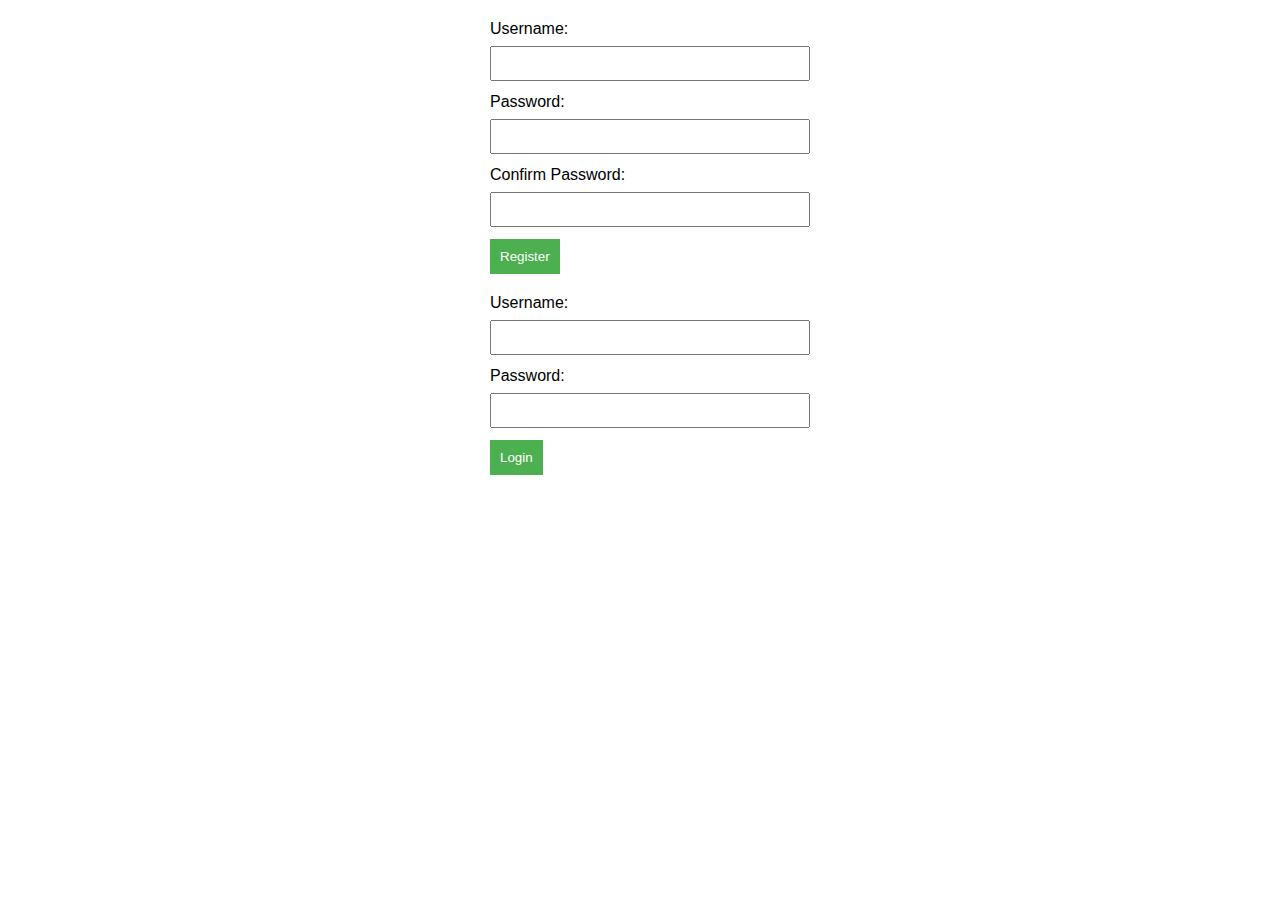
<file: teme/tema 2/doi/index.html>
<!DOCTYPE html>
<html lang="en">
<head>
  <meta charset="UTF-8">
  <meta name="viewport" content="width=device-width, initial-scale=1.0">
  <title>User Registration and Login</title>
  <style>
    body {
      font-family: Arial, sans-serif;
    }

    form {
      max-width: 300px;
      margin: 20px auto;
    }

    label {
      display: block;
      margin-bottom: 8px;
    }

    input {
      width: 100%;
      padding: 8px;
      margin-bottom: 12px;
    }

    button {
      padding: 10px;
      background-color: #4caf50;
      color: white;
      border: none;
      cursor: pointer;
    }

    button:hover {
      background-color: #45a049;
    }

    #message {
      margin-top: 10px;
      color: red;
    }
  </style>
</head>
<body>

<!-- Registration Form Test -->
<form id="registrationForm">
  <label for="username">Username:</label>
  <input type="text" id="regUsername" name="username" required>

  <label for="password">Password:</label>
  <input type="password" id="regPassword" name="password" required>

  <label for="confirmPassword">Confirm Password:</label>
  <input type="password" id="confirmPassword" name="confirmPassword" required>

  <button type="button" onclick="registerUser()">Register</button>

  <p id="regMessage"></p>
</form>

<!-- Login Form -->
<form id="loginForm">
  <label for="loginUsername">Username:</label>
  <input type="text" id="loginUsername" name="username" required>

  <label for="loginPassword">Password:</label>
  <input type="password" id="loginPassword" name="password" required>

  <button type="button" onclick="loginUser()">Login</button>

  <p id="loginMessage"></p>
</form>

<script>
  function registerUser() {
    const username = document.getElementById('regUsername').value;
    const password = document.getElementById('regPassword').value;
    const confirmPassword = document.getElementById('confirmPassword').value;

    // Check password complexity
    if (!isPasswordComplex(password)) {
      document.getElementById('regMessage').innerText = 'Password should be at least 8 characters long and contain at least one uppercase letter, one lowercase letter, and one digit.';
      return;
    }

    // Check if passwords match
    if (password !== confirmPassword) {
      document.getElementById('regMessage').innerText = 'Passwords do not match.';
      return;
    }

    // Check if the username is already taken
    const users = getUsersFromStorage();
    if (users.includes(username)) {
      document.getElementById('regMessage').innerText = 'Username is already taken.';
      return;
    }

    // Store the user in local storage (not secure for real-world applications)
    users.push({ username, password });
    localStorage.setItem('registeredUsers', JSON.stringify(users));

    // Reset form and display success message
    document.getElementById('registrationForm').reset();
    document.getElementById('regMessage').innerText = 'Registration successful!';
  }

  function loginUser() {
    const username = document.getElementById('loginUsername').value;
    const password = document.getElementById('loginPassword').value;

    // Check if the user exists and the password is correct
    const users = getUsersFromStorage();
    const user = users.find(u => u.username === username && u.password === password);

    if (user) {
      document.getElementById('loginMessage').innerText = 'Login successful!';
    } else {
      document.getElementById('loginMessage').innerText = 'Invalid username or password.';
    }
  }

  function getUsersFromStorage() {
    const storedUsers = localStorage.getItem('registeredUsers');
    return storedUsers ? JSON.parse(storedUsers) : [];
  }

  function isPasswordComplex(password) {
    // Password should be at least 8 characters long and contain at least one uppercase letter, one lowercase letter, and one digit.
    const passwordRegex = /^(?=.*[a-z])(?=.*[A-Z])(?=.*\d).{8,}$/;
    return passwordRegex.test(password);
  }
</script>

</body>
</html>
</file>
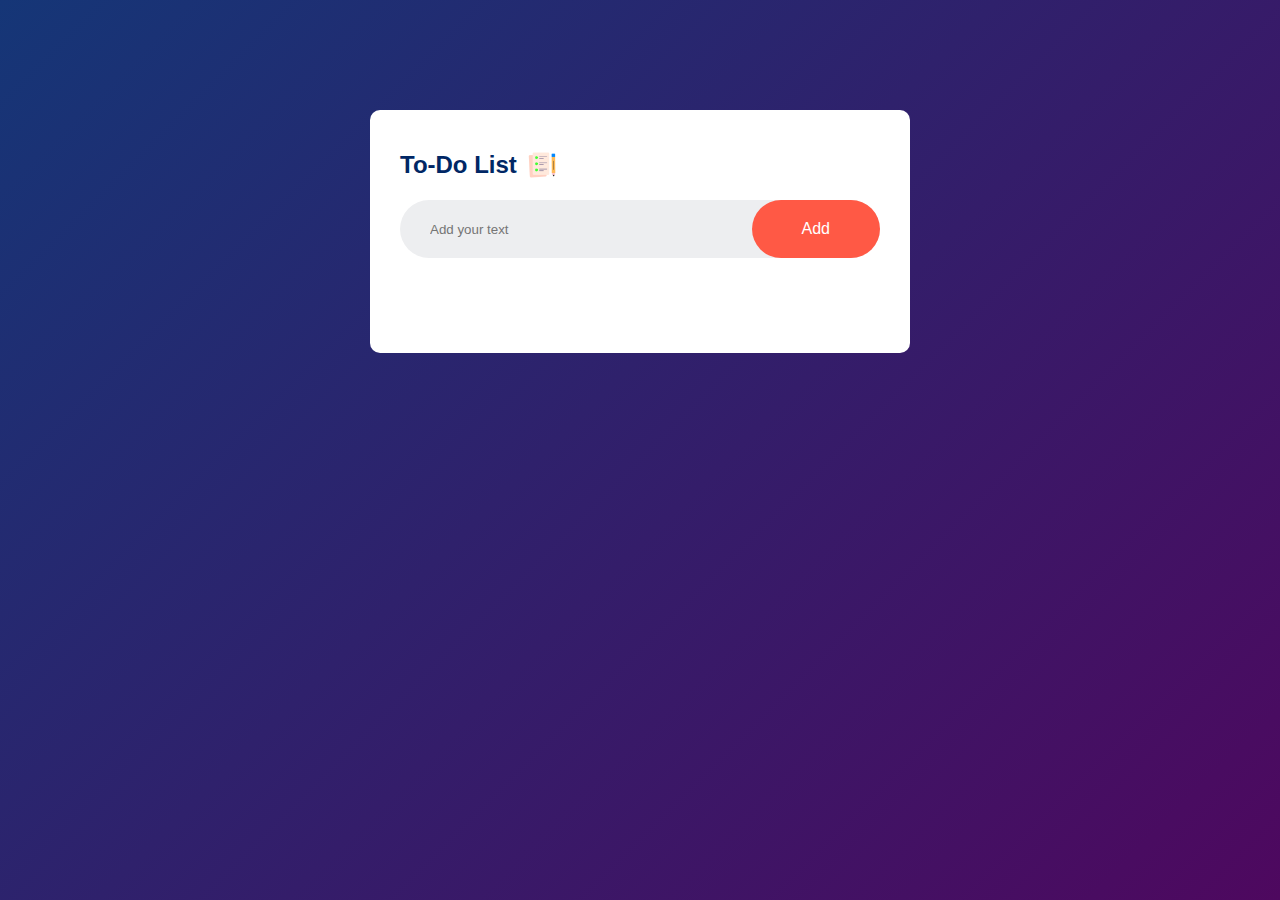
<file: teme/tema 2/trei/index.html>
<!DOCTYPE html>
<html>
<head>
    <meta name="viewport" content="width=device-width, initial-scale=1">
    <title>To Do List App Tema 2</title>
    <link rel="stylesheet" href="style.css">
</head>
<body>
    <div class="container">
        <div class="todo-app">
            <h2>To-Do List<img src="images/icon.png"></h2>
            <div class="row">
                <input type="text" id="input-box" placeholder="Add your text">
                <button onclick="addTask()">Add</button>
            </div>
            <ul id="list-container">
                <!-- <li class="checked">Task 1</li>
                <li>Task 2</li>
                <li>Task 3</li> -->
            </ul>
        </div>
    </div>
    <script src="script.js"></script>
</body>
</html>
</file>
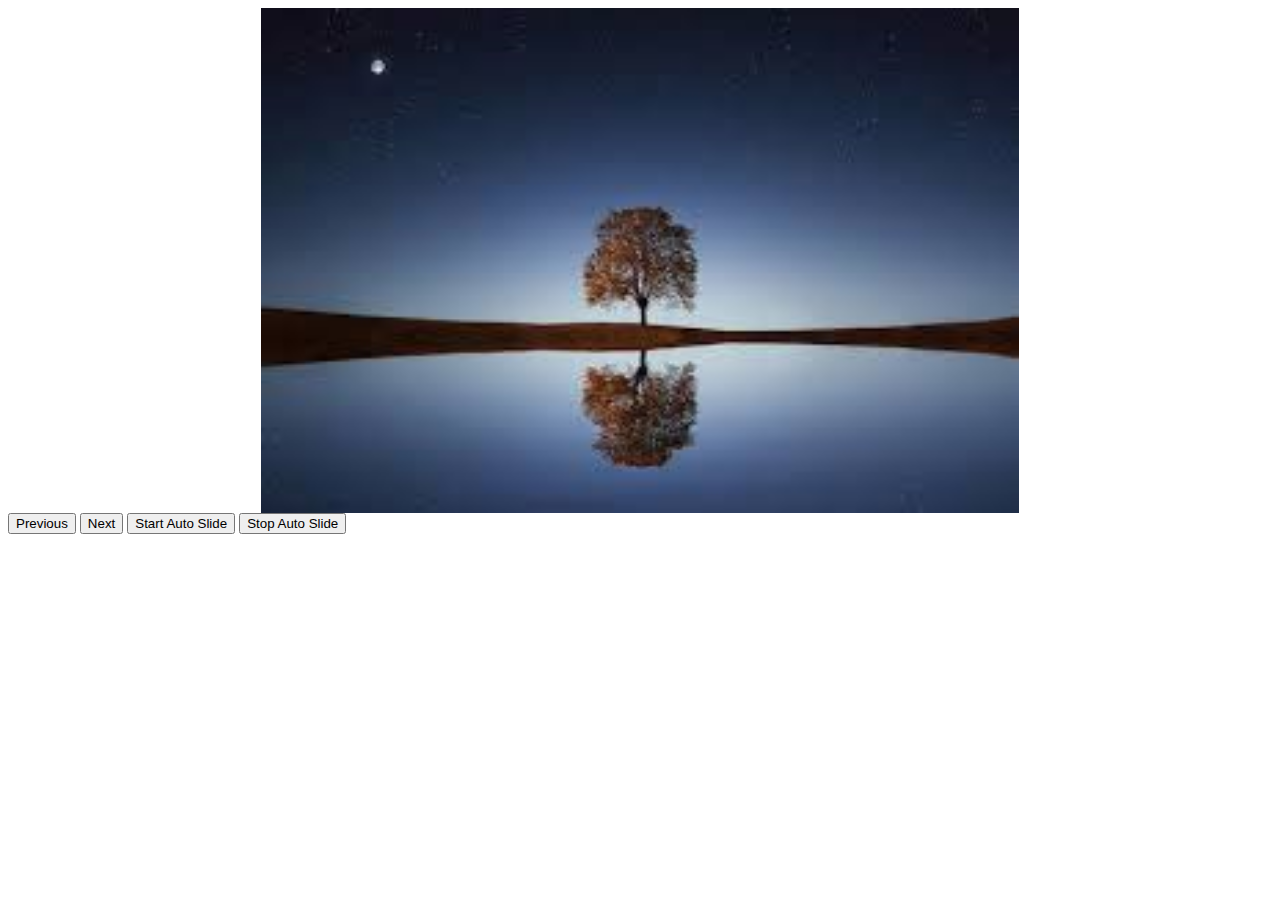
<file: teme/tema 2/unu/index.html>
<!DOCTYPE html>
<html lang="en">
<head>
  <meta charset="UTF-8">
  <meta name="viewport" content="width=device-width, initial-scale=1.0">
  <title>Simple Image Slider</title>
  <style>
    #slider-container {
      width: 60%;
      margin: auto;
      overflow: hidden;
    }

    #slider {
      display: flex;
      transition: transform 0.5s ease-in-out;
    }

    .slider-image {
      width: 100%;
      flex: 0 0 auto;
    }

    button {
      cursor: pointer;
    }
  </style>
</head>
<body>

<div id="slider-container">
  <div id="slider">
    <img class="slider-image" src="image1.jpg" alt="Image 1">
    <img class="slider-image" src="image2.jpg" alt="Image 2">
    <img class="slider-image" src="image3.jpg" alt="Image 3">
  </div>
</div>

<button onclick="prevSlide()">Previous</button>
<button onclick="nextSlide()">Next</button>
<button onclick="startAutoSlide()">Start Auto Slide</button>
<button onclick="stopAutoSlide()">Stop Auto Slide</button>

<script>
  let currentIndex = 0;
  let intervalId;

  function showSlide(index) {
    const slides = document.querySelectorAll('.slider-image');
    const totalSlides = slides.length;

    if (index < 0) {
      currentIndex = totalSlides - 1;
    } else if (index >= totalSlides) {
      currentIndex = 0;
    } else {
      currentIndex = index;
    }

    const transformValue = -currentIndex * 100 + '%';
    document.getElementById('slider').style.transform = 'translateX(' + transformValue + ')';
  }

  function nextSlide() {
    showSlide(currentIndex + 1);
  }

  function prevSlide() {
    showSlide(currentIndex - 1);
  }

  function startAutoSlide() {
    intervalId = setInterval(nextSlide, 1000);
  }

  function stopAutoSlide() {
    clearInterval(intervalId);
  }
</script>

</body>
</html>
</file>
<file: teme/tema 2/trei/style.css>
*{
    margin: 0;
    padding: 0;
    font-family: 'Poppins', sans-serif;
    box-sizing: border-box;
}
.container{
    width: 100%;
    min-height: 100vh;
    background: linear-gradient(135deg,#153677, #4e085f);
    padding: 10px;
    
}
.todo-app{
    width: 100% ;
    max-width: 540px;
    background: #fff;
    margin: 100px auto 20px;
    padding: 40px 30px 70px;
    border-radius: 10px;

}
.todo-app h2{
    color: #002765;
    display: flex;
    align-items: center;
    margin-bottom: 20px;
}
.todo-app h2 img{
    width: 30px;
    margin-left: 10px;

}

.row{
    display: flex;
    align-items: center;
    justify-content: space-between;
    background: #edeef0;
    border-radius: 30px;
    padding-left:20px;
    margin-bottom: 25px;

}
input{
   flex: 1;
   border: none;
   outline: none;
   background: transparent; 
   padding: 10px;

}
button {
    border: none;
    outline: none;
    padding: 20px 50px;
    background: #ff5945;
    color: #fff;
    font-size: 16px;
    cursor: pointer;
    border-radius: 40px;

}
ul li {
    list-style: none;
    font-size: 17px;
    padding: 12px 8px 12px 50px;
    user-select: none;
    cursor: pointer;
    position: relative;
}
ul li::before{
    content: '';
    position: absolute;
    height: 28px;
    width: 28px;
    border-radius: 50%;
    background-image: url(images/unchecked.png);
    background-size: cover;
    background-position: center;
    top: 12px;
    left: 8px;
}
ul li.checked{
    color: #555;
    text-decoration: line-through;
}

ul li.checked::before{
    background-image: url(images/checked.png);
}

ul li span.delete-button{
    position: absolute;
    right: 0;
    top: 5px;
    width: 40px;
    height: 40px;
    font-size: 22px;
    color: #555;
    line-height: 40px;
    text-align: center;
    border-radius: 50%;
}
ul li span:hover{
    background: #edeef0;
}
ul li span.edit-button {
    position: absolute;
    right: 40px;
    top: 5px;
    width: 40px;
    height: 40px;
    font-size: 22px;
    color: #555;
    line-height: 40px;
    text-align: center;
    border-radius: 50%;
}
</file>
